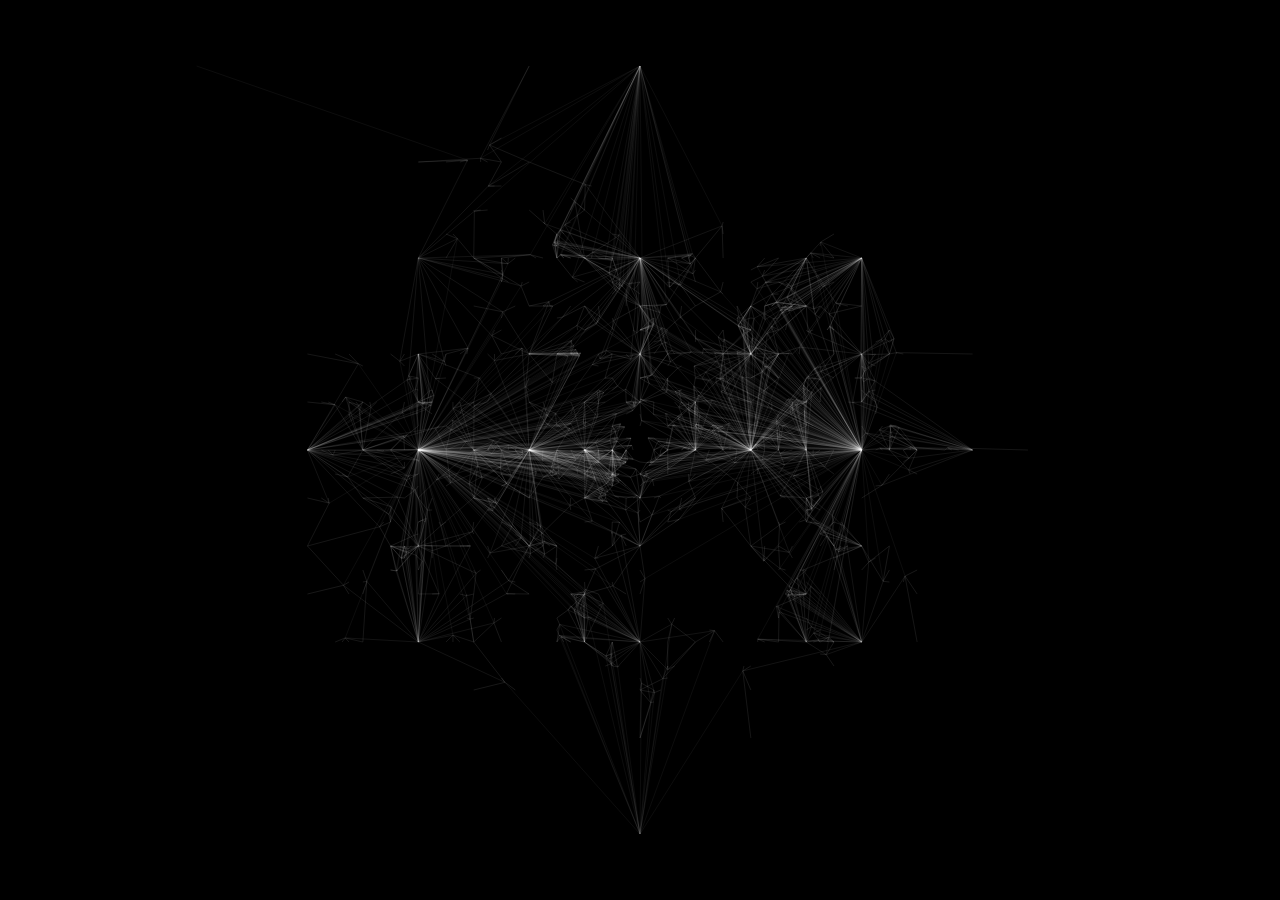
<file: canvas/index.html>
<!DOCTYPE html>
<html >
<head>
  <meta charset="UTF-8">
  <title>canvas 粒子光线特效 | jQuery特效|手机微信网站特效| 网页特效库</title>
<meta name="keywords" content="canvas动画, 手机微信网站特效, css3动画, html5特效, 网页特效" />
<meta name="description" content="网页特效库-专注于HTML5、CSS3、js、jQuery、手机移动端等网页特效的手机与分享。特效库始终坚持：无会员、无积分、无限制的“三无原则”，所有的资源都免费提供广大童鞋下载学习和使用。" />
  
  
  
</head>

<body>
  
  
      <script src="js/index.js"></script>

</body>
</html>
</file>
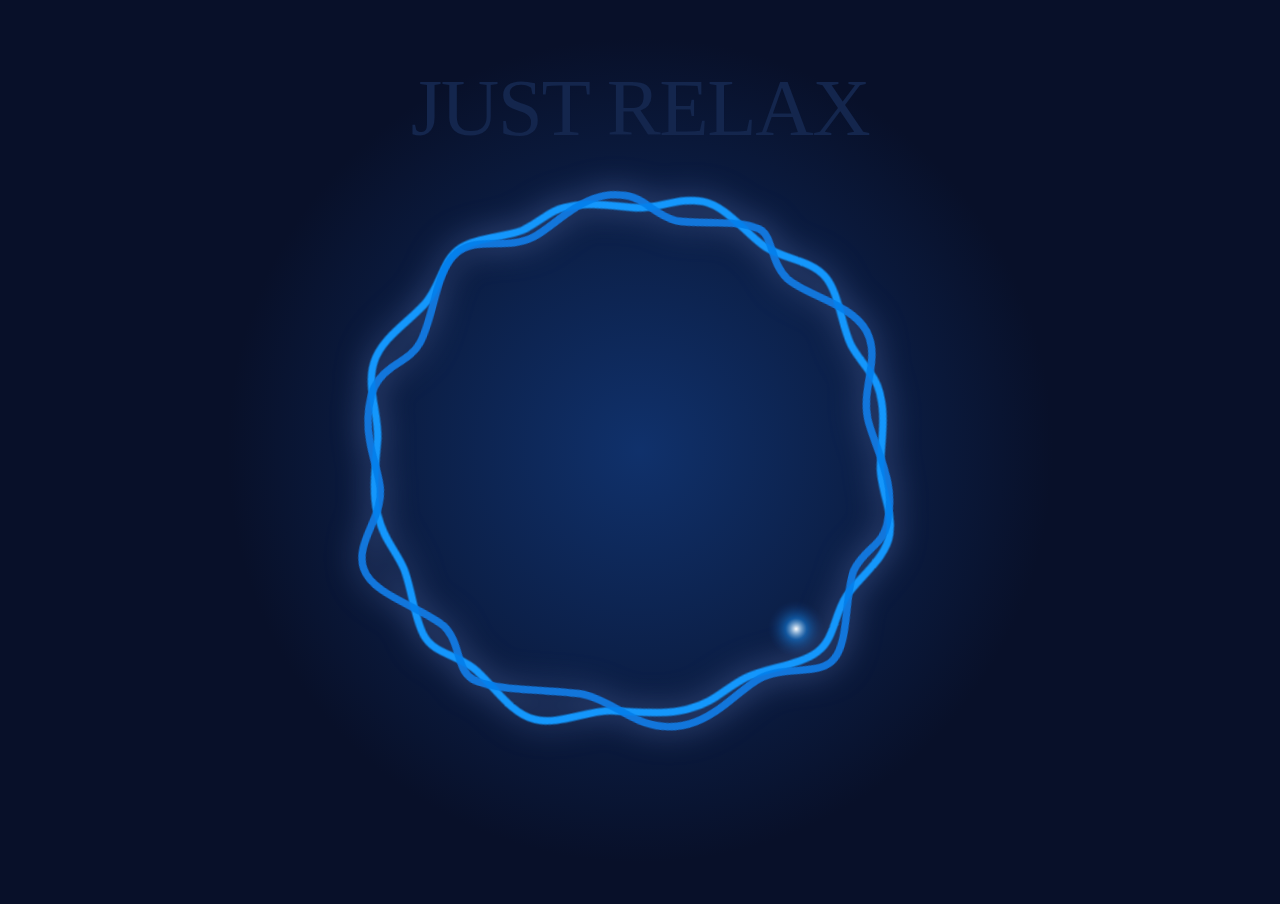
<file: light-circle/index.html>
<!DOCTYPE html>
<html>

	<head>
		<meta charset="UTF-8">
		<title>酷炫的svg与canvas结合动画| jQuery特效|H5网站特效| H5游戏</title>
	<meta name="keywords" content="canvas动画, 手机微信网站特效, css3动画, html5特效, 网页特效" />
	<meta name="description" content="网页特效库-专注于HTML5、CSS3、js、jQuery、手机移动端等网页特效的手机与分享。所有的资源都免费提供广大童鞋下载学习和使用。" />
		<link rel="stylesheet" href="css/style.css">
	</head>
	
	<body>
		<svg class="mainSVG" viewBox="0 0 800 600" xmlns="http://www.w3.org/2000/svg">
			<defs>
				<filter id="goo">
					<feGaussianBlur in="SourceGraphic" stdDeviation="8" result="blur" />
					<feColorMatrix in="blur" mode="matrix" values="1 0 0 0 0  0 1 0 0 0  0 0 1 0 0  0 0 0 21 -9" result="cm" />
					<feBlend/>
				</filter>
				<filter id="glow" x="-100%" y="-100%" width="250%" height="250%" color-interpolation-filters="sRGB">
					<feGaussianBlur stdDeviation="10" result="coloredBlur" />
					<feOffset dx="0" dy="0" result="offsetblur"></feOffset>
					<feFlood id="glowAlpha" flood-color="#43598F" flood-opacity="1"></feFlood>
					<feComposite in2="offsetblur" operator="in"></feComposite>
					<feMerge>
						<feMergeNode/>
						<feMergeNode in="SourceGraphic"></feMergeNode>
					</feMerge>
				</filter>
				<filter id="blur" x="-100%" y="-100%" width="250%" height="250%" color-interpolation-filters="sRGB">
					<feGaussianBlur stdDeviation="3" />
					<feMerge>
						<feMergeNode/>
						<feMergeNode in="SourceGraphic"></feMergeNode>
					</feMerge>
				</filter>
				<radialGradient id="bgGrad" cx="400" cy="300" r="320" gradientUnits="userSpaceOnUse">
					<stop offset="0" style="stop-color:#10316B" />
					<stop offset="0.86" style="stop-color:#081029" />
				</radialGradient>
				<circle id="particle" cx="0" cy="0" r="1" fill="#FFF" />
			</defs>

			<rect fill="url(#bgGrad)" width="800" height="600" />

			<radialGradient id="dotGrad" cx="0" cy="0" r="24" gradientUnits="userSpaceOnUse">
				<stop offset="0" style="stop-color:#FFFFFF;stop-opacity:1" />
				<stop offset="0.3" style="stop-color:#0867C7;stop-opacity:0.6" />
				<stop offset="0.8" style="stop-color:#081029;stop-opacity:0" />
			</radialGradient>

			<!-- </g> -->
			<g id="shapeGroup" filter="url(#glow)">
				<path id="startShape" class="shape" fill="none" stroke="#1276DB" stroke-width="5" stroke-miterlimit="10" d="M570.1,305
	c2,17-10.8,21.3-14.1,38c-1.9,17.1,7.8,45.5,1.6,59.4c-5.9,14.6-29.8,11.8-45.5,25.3c-7,6-14.6,19-23.8,28.6
	c-9.1,9.9-19.9,16.3-31.8,17.7c-21.1,3.2-33.6-8.1-55.8-8.4c-21.9,1.8-53.9,11.2-70.2,8.5c-17.2-1.2-15.5-21.3-31.4-30.7
	c-16.1-8.4-51.4-8.8-60.8-24.5c-9.7-15.1,3.9-35-1.6-53.6c-2.4-8.1-10.1-19.3-14.5-29.9c-4.8-10.7-6.4-20.9-6.3-30.1
	c0.3-8.6,3-14.5,8.3-20.5c5-6,12.7-12.1,14.9-20.9c5.2-18.1-1.3-49.5,9.4-63.8c10.4-14.6,32.6-10,47.3-22.6c6.7-5.6,14.5-17.6,23-26
	c8.5-8.8,17.9-13.9,27.1-15.1c16.1-3,23.2,7.5,40.1,8c16.5-1.7,41.3-10.6,53-8c12.4,0.6,12.8,18.9,27.9,27.9
	c14.9,7.9,45.8,6.3,59.5,21.4c13.8,14.9,5.5,37.5,14.7,56.6c4,8.5,13.7,20.3,19.6,31.6C567.3,284.9,569.8,295.7,570.1,305z" />
				<path id="orbit" fill="none" stroke="none" stroke-width="4" stroke-miterlimit="10" d="M561.3,302.1c0.6,10-2.4,23.7-4.8,34.9
	c-2.3,11.5-1.5,21.5-7.3,33.3c-5.8,12.1-21,23.2-32,33.5c-11,10.4-16.6,22.9-29.5,33.1c-12.7,10-33.1,15.2-49.4,21.8
	c-15.7,6.8-28.2,14.7-45.2,15.6c-16.9,1.5-37.1-1-53.9-2.6c-17.2-1.7-33.1,0.7-48.4-5c-15.6-5.8-25.8-23-34.4-34.3
	c-8.8-11.3-18.2-16.4-22.5-29.1c-4.1-12.5-3.3-32.5-4.9-48.6c-1.7-15.6-4.6-27.5-4.2-46.9c-0.2-19.3,5.3-44.9,12.1-65.7
	c6.5-21.4,10.5-41.9,23.2-57.9c13.1-16.3,33-23.7,45.4-30.4c12.6-6.9,19.2-13.5,28.3-15.4c8.9-1.9,21.3-0.3,31.3-0.7
	c9.6-0.4,15.5-2.4,27.9-1.5c12.5,0.5,30.9,6.7,45.8,13.5c15.3,6.6,30,10.8,44,22.6c14.3,12,24,30.7,33,43.2
	c9.2,12.7,19.7,20.1,26,29.8c6.1,9.6,7.4,22.1,10.8,31.7C556.2,286.3,561.2,292.1,561.3,302.1z" />
				<path id="endShape" class="shape" fill="none" stroke="#1497FC" stroke-width="5" stroke-miterlimit="10" d="M565.2,305.1
	c0.2,14.1-7.5,31.8-11.4,46.5c-3.3,15.3,1.5,30-4.3,44c-5.6,14.5-25.8,22.8-37.4,32.9c-11.5,10.5-14.5,26.1-27.8,31.9
	c-13,5.9-34.7,2.5-50.4,5.5c-15.3,3.5-25.3,11.3-40.8,11.1c-15.7,1.4-36.2-6.5-52.8-11.1c-17.2-3.9-34.7,1.6-49.8-6.1
	c-15.4-7.8-22.2-30.4-31.5-42.6c-9.8-12.3-23.3-16.1-27-28.7c-3.9-12.2-0.7-32.1-2.6-46.6c-2.4-14-8.4-22.2-8.4-37
	c-1.6-15.1,6.5-35.7,11.9-51.9c4.7-16.8,0.6-34.6,9.4-49.6c8.9-15.4,31.2-21.7,43.8-31.2c12.6-10,17.7-25.1,29.9-29.4
	c11.9-4.5,30.3,0,43.6-1.9c13-2.5,20.7-9,33.6-7.9c13.1-0.4,30.6,7.2,44.7,11.6c14.7,3.8,29.2-0.5,43,6.2
	c14.3,6.5,22.5,26.9,32.9,38.8c10.8,11.8,27.5,15.7,34.3,28.8c6.8,12.9,2.9,33.6,6.1,48.4C557.9,281.3,566.5,291.1,565.2,305.1z" />
			</g>

			<circle id="dot" fill="url(#dotGrad)" cx="0" cy="0" r="24" />
			<g id="pContainer" />
			<text x="50%" y="15%" fill="#14264D" style="text-anchor:middle;">JUST RELAX</text>
		</svg>
		<script src='js/TweenMax.min.js'></script>
		<script src='js/MorphSVGPlugin.min.js'></script>
		<script src='js/Physics2DPlugin.min.js'></script>

		<script src="js/index.js"></script>

	</body>

</html>
</file>
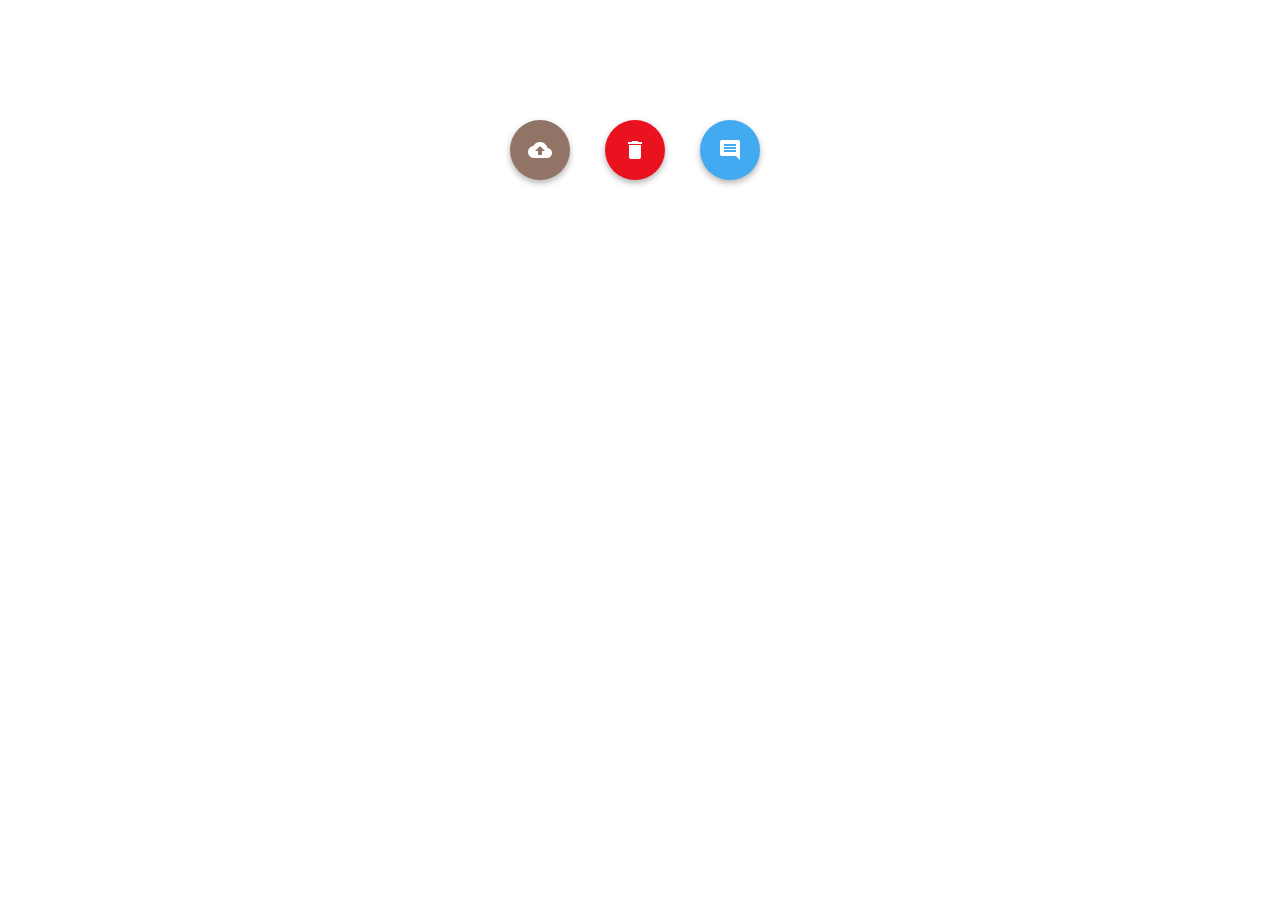
<file: md-button/index.html>
<!DOCTYPE html>
<html lang="en">
<head>
	<meta charset="UTF-8">
	<link rel="stylesheet" href="css/main.css">
	<link rel="stylesheet" href="css/Quttons.css">
     
</head>
<body>
	
	
	<div class="buttonCollection">
		<!-- Upload Qutton -->
		<div class="qutton" id = "qutton_upload">
			<div class = "qutton_dialog"  id="uploadDialog">
				<h2>Upload a new file</h2>
				<div class="urlField">
					<input type="text" id = "fileUrl" placeholder = "Enter URL">
				</div>
				<center><div id="button_basic_upload"> Choose a file to upload
				</div></center>
			</div>
		</div>
		<!-- End Upload Qutton -->

		<!-- Delete Qutton -->
 		<div class="qutton" id = "qutton_delete">
			<div class = "qutton_dialog" id="deleteDialog">
				<h2>Sure?</h2>
				<div id="button_basic_confirm_delete">Yes, delete this file</div>
			</div>
		</div>
	<!-- End Delete Qutton -->

		<!-- Comment Qutton -->
 		<div class="qutton" id = "qutton_comment">
			<div class = "qutton_dialog" id="commentDialog">
				<textarea name="comment" id="commentInput" placeholder = "Your thoughts..."></textarea>
				<div id="button_basic_submit_comment">Post Comment</div>
			</div>
		</div>
		<!-- End Comment Qutton -->
		
	</div>
	<script type = "text/javascript" src = "js/lib/jquery-1.11.2.min.js"></script>
	<script src="js/lib/velocity.js"></script>
	<script src = "js/lib/velocity.ui.js" type = "text/javascript"></script>
	<script src="js/lib/Quttons.js" type = "text/javascript"></script>
	<script type = "text/javascript" src = "js/main.js"></script>
</body>
</html>
</file>
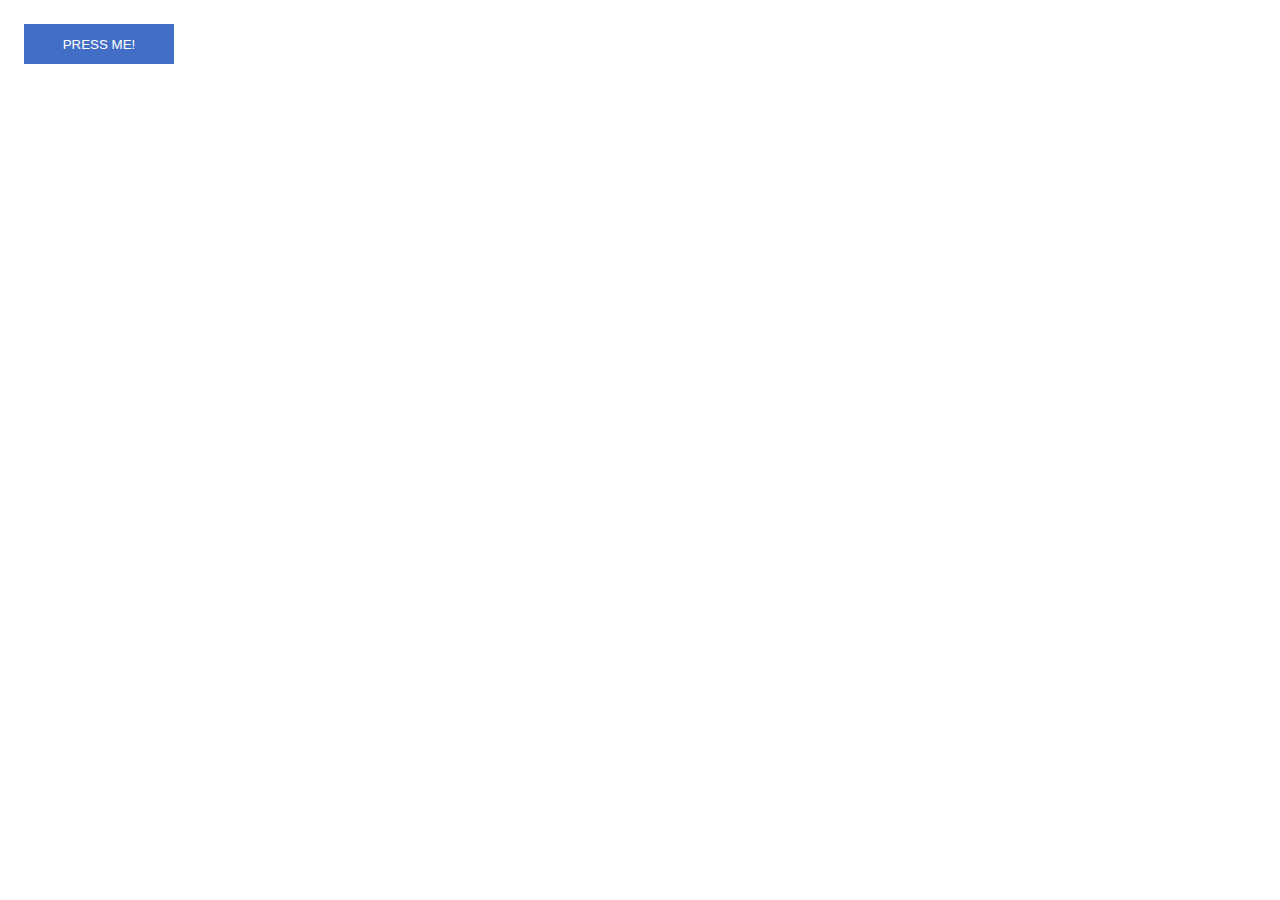
<file: shuibo/index.html>
<!DOCTYPE html>
<html>

<head>

  <meta charset="UTF-8">
    <style>
.btn {
  border: none;
  color: white;
  overflow: hidden;
  margin: 1rem;
  padding: 0;
  text-transform: uppercase;
  width: 150px;
  height: 40px;
  background-color: #426fc5;
}
.btn-border.color-1 {
  background-color: transparent;
  border: 2px solid #426fc5;
  color: #426fc5;
}
.material-design {
  position: relative;
}
.material-design canvas {
  opacity: 0.25;
  position: absolute;
  top: 0;
  left: 0;
}
</style>
</head>
<body>
  <button class="btn color-1 material-design" data-color="#2f5398">Press me!</button>
  <script src="js/index.js"></script>
</body>
</html>
</file>
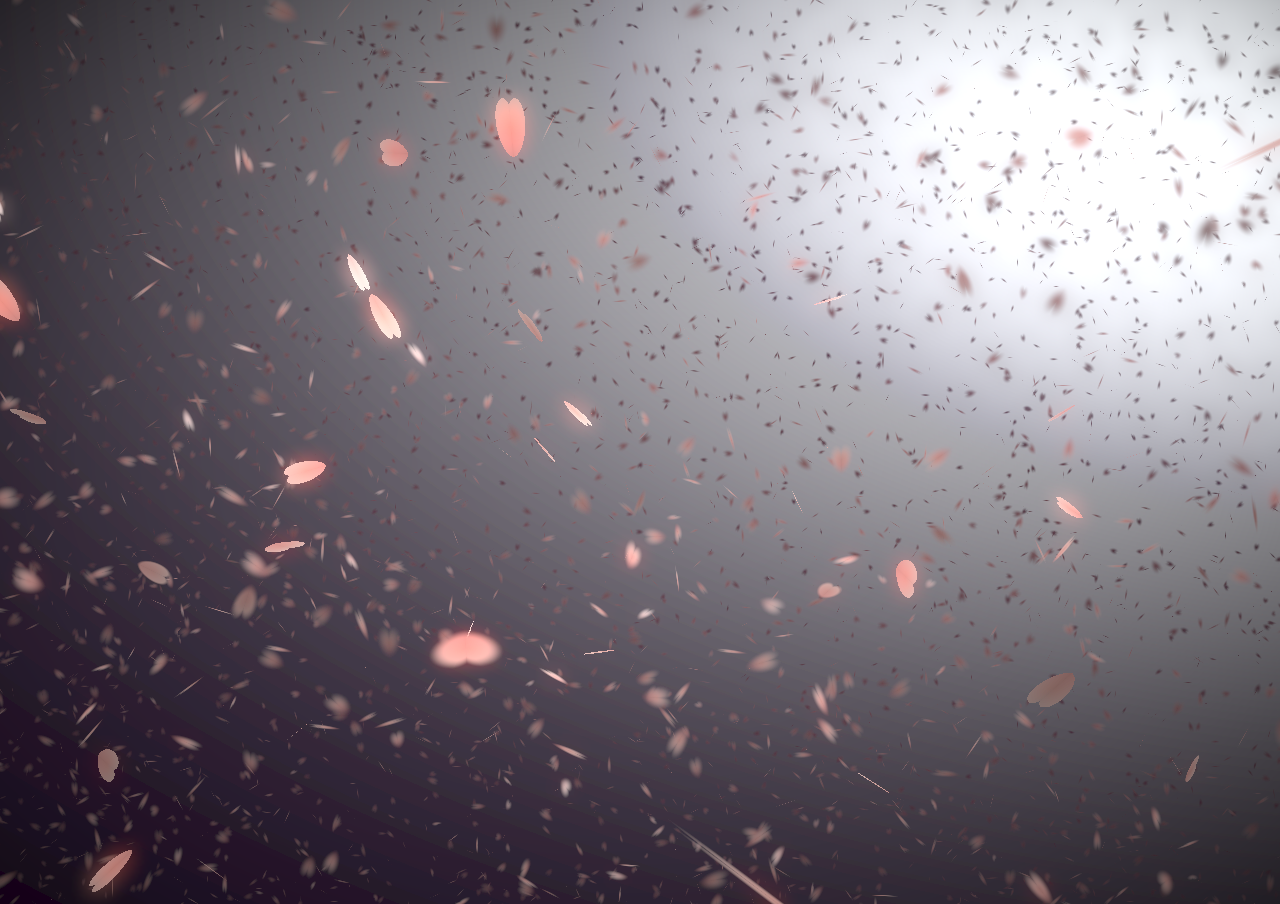
<file: 3dflower.html>
<!doctype html>
<html>
<head>
<meta charset="utf-8">
<title>无标题文档</title>
</head>
<style>
body {
    padding:0;
    margin:0;
    overflow:hidden;
	height: 600px;
}
canvas {
    padding:0;
    margin:0;
}
div.btnbg {
    position:fixed;
    left:0;
    top:0;
}
</style>
<body>
<canvas id="sakura"></canvas>
<div class="btnbg">
</div>

<!-- sakura shader -->
<script id="sakura_point_vsh" type="x-shader/x_vertex">
uniform mat4 uProjection;
uniform mat4 uModelview;
uniform vec3 uResolution;
uniform vec3 uOffset;
uniform vec3 uDOF;  //x:focus distance, y:focus radius, z:max radius
uniform vec3 uFade; //x:start distance, y:half distance, z:near fade start

attribute vec3 aPosition;
attribute vec3 aEuler;
attribute vec2 aMisc; //x:size, y:fade

varying vec3 pposition;
varying float psize;
varying float palpha;
varying float pdist;

//varying mat3 rotMat;
varying vec3 normX;
varying vec3 normY;
varying vec3 normZ;
varying vec3 normal;

varying float diffuse;
varying float specular;
varying float rstop;
varying float distancefade;

void main(void) {
    // Projection is based on vertical angle
    vec4 pos = uModelview * vec4(aPosition + uOffset, 1.0);
    gl_Position = uProjection * pos;
    gl_PointSize = aMisc.x * uProjection[1][1] / -pos.z * uResolution.y * 0.5;
    
    pposition = pos.xyz;
    psize = aMisc.x;
    pdist = length(pos.xyz);
    palpha = smoothstep(0.0, 1.0, (pdist - 0.1) / uFade.z);
    
    vec3 elrsn = sin(aEuler);
    vec3 elrcs = cos(aEuler);
    mat3 rotx = mat3(
        1.0, 0.0, 0.0,
        0.0, elrcs.x, elrsn.x,
        0.0, -elrsn.x, elrcs.x
    );
    mat3 roty = mat3(
        elrcs.y, 0.0, -elrsn.y,
        0.0, 1.0, 0.0,
        elrsn.y, 0.0, elrcs.y
    );
    mat3 rotz = mat3(
        elrcs.z, elrsn.z, 0.0, 
        -elrsn.z, elrcs.z, 0.0,
        0.0, 0.0, 1.0
    );
    mat3 rotmat = rotx * roty * rotz;
    normal = rotmat[2];
    
    mat3 trrotm = mat3(
        rotmat[0][0], rotmat[1][0], rotmat[2][0],
        rotmat[0][1], rotmat[1][1], rotmat[2][1],
        rotmat[0][2], rotmat[1][2], rotmat[2][2]
    );
    normX = trrotm[0];
    normY = trrotm[1];
    normZ = trrotm[2];
    
    const vec3 lit = vec3(0.6917144638660746, 0.6917144638660746, -0.20751433915982237);
    
    float tmpdfs = dot(lit, normal);
    if(tmpdfs < 0.0) {
        normal = -normal;
        tmpdfs = dot(lit, normal);
    }
    diffuse = 0.4 + tmpdfs;
    
    vec3 eyev = normalize(-pos.xyz);
    if(dot(eyev, normal) > 0.0) {
        vec3 hv = normalize(eyev + lit);
        specular = pow(max(dot(hv, normal), 0.0), 20.0);
    }
    else {
        specular = 0.0;
    }
    
    rstop = clamp((abs(pdist - uDOF.x) - uDOF.y) / uDOF.z, 0.0, 1.0);
    rstop = pow(rstop, 0.5);
    //-0.69315 = ln(0.5)
    distancefade = min(1.0, exp((uFade.x - pdist) * 0.69315 / uFade.y));
}
</script>
<script id="sakura_point_fsh" type="x-shader/x_fragment">
#ifdef GL_ES
//precision mediump float;
precision highp float;
#endif

uniform vec3 uDOF;  //x:focus distance, y:focus radius, z:max radius
uniform vec3 uFade; //x:start distance, y:half distance, z:near fade start

const vec3 fadeCol = vec3(0.08, 0.03, 0.06);

varying vec3 pposition;
varying float psize;
varying float palpha;
varying float pdist;

//varying mat3 rotMat;
varying vec3 normX;
varying vec3 normY;
varying vec3 normZ;
varying vec3 normal;

varying float diffuse;
varying float specular;
varying float rstop;
varying float distancefade;

float ellipse(vec2 p, vec2 o, vec2 r) {
    vec2 lp = (p - o) / r;
    return length(lp) - 1.0;
}

void main(void) {
    vec3 p = vec3(gl_PointCoord - vec2(0.5, 0.5), 0.0) * 2.0;
    vec3 d = vec3(0.0, 0.0, -1.0);
    float nd = normZ.z; //dot(-normZ, d);
    if(abs(nd) < 0.0001) discard;
    
    float np = dot(normZ, p);
    vec3 tp = p + d * np / nd;
    vec2 coord = vec2(dot(normX, tp), dot(normY, tp));
    
    //angle = 15 degree
    const float flwrsn = 0.258819045102521;
    const float flwrcs = 0.965925826289068;
    mat2 flwrm = mat2(flwrcs, -flwrsn, flwrsn, flwrcs);
    vec2 flwrp = vec2(abs(coord.x), coord.y) * flwrm;
    
    float r;
    if(flwrp.x < 0.0) {
        r = ellipse(flwrp, vec2(0.065, 0.024) * 0.5, vec2(0.36, 0.96) * 0.5);
    }
    else {
        r = ellipse(flwrp, vec2(0.065, 0.024) * 0.5, vec2(0.58, 0.96) * 0.5);
    }
    
    if(r > rstop) discard;
    
    vec3 col = mix(vec3(1.0, 0.8, 0.75), vec3(1.0, 0.9, 0.87), r);
    float grady = mix(0.0, 1.0, pow(coord.y * 0.5 + 0.5, 0.35));
    col *= vec3(1.0, grady, grady);
    col *= mix(0.8, 1.0, pow(abs(coord.x), 0.3));
    col = col * diffuse + specular;
    
    col = mix(fadeCol, col, distancefade);
    
    float alpha = (rstop > 0.001)? (0.5 - r / (rstop * 2.0)) : 1.0;
    alpha = smoothstep(0.0, 1.0, alpha) * palpha;
    
    gl_FragColor = vec4(col * 0.5, alpha);
}
</script>
<!-- effects -->
<script id="fx_common_vsh" type="x-shader/x_vertex">
uniform vec3 uResolution;
attribute vec2 aPosition;

varying vec2 texCoord;
varying vec2 screenCoord;

void main(void) {
    gl_Position = vec4(aPosition, 0.0, 1.0);
    texCoord = aPosition.xy * 0.5 + vec2(0.5, 0.5);
    screenCoord = aPosition.xy * vec2(uResolution.z, 1.0);
}
</script>
<script id="bg_fsh" type="x-shader/x_fragment">
#ifdef GL_ES
//precision mediump float;
precision highp float;
#endif

uniform vec2 uTimes;

varying vec2 texCoord;
varying vec2 screenCoord;

void main(void) {
    vec3 col;
    float c;
    vec2 tmpv = texCoord * vec2(0.8, 1.0) - vec2(0.95, 1.0);
    c = exp(-pow(length(tmpv) * 1.8, 2.0));
    col = mix(vec3(0.02, 0.0, 0.03), vec3(0.96, 0.98, 1.0) * 1.5, c);
    gl_FragColor = vec4(col * 0.5, 1.0);
}
</script>
<script id="fx_brightbuf_fsh" type="x-shader/x_fragment">
#ifdef GL_ES
//precision mediump float;
precision highp float;
#endif
uniform sampler2D uSrc;
uniform vec2 uDelta;

varying vec2 texCoord;
varying vec2 screenCoord;

void main(void) {
    vec4 col = texture2D(uSrc, texCoord);
    gl_FragColor = vec4(col.rgb * 2.0 - vec3(0.5), 1.0);
}
</script>
<script id="fx_dirblur_r4_fsh" type="x-shader/x_fragment">
#ifdef GL_ES
//precision mediump float;
precision highp float;
#endif
uniform sampler2D uSrc;
uniform vec2 uDelta;
uniform vec4 uBlurDir; //dir(x, y), stride(z, w)

varying vec2 texCoord;
varying vec2 screenCoord;

void main(void) {
    vec4 col = texture2D(uSrc, texCoord);
    col = col + texture2D(uSrc, texCoord + uBlurDir.xy * uDelta);
    col = col + texture2D(uSrc, texCoord - uBlurDir.xy * uDelta);
    col = col + texture2D(uSrc, texCoord + (uBlurDir.xy + uBlurDir.zw) * uDelta);
    col = col + texture2D(uSrc, texCoord - (uBlurDir.xy + uBlurDir.zw) * uDelta);
    gl_FragColor = col / 5.0;
}
</script>
<!-- effect fragment shader template -->
<script id="fx_common_fsh" type="x-shader/x_fragment">
#ifdef GL_ES
//precision mediump float;
precision highp float;
#endif
uniform sampler2D uSrc;
uniform vec2 uDelta;

varying vec2 texCoord;
varying vec2 screenCoord;

void main(void) {
    gl_FragColor = texture2D(uSrc, texCoord);
}
</script>
<!-- post processing -->
<script id="pp_final_vsh" type="x-shader/x_vertex">
uniform vec3 uResolution;
attribute vec2 aPosition;
varying vec2 texCoord;
varying vec2 screenCoord;
void main(void) {
    gl_Position = vec4(aPosition, 0.0, 1.0);
    texCoord = aPosition.xy * 0.5 + vec2(0.5, 0.5);
    screenCoord = aPosition.xy * vec2(uResolution.z, 1.0);
}
</script>
<script id="pp_final_fsh" type="x-shader/x_fragment">
#ifdef GL_ES
//precision mediump float;
precision highp float;
#endif
uniform sampler2D uSrc;
uniform sampler2D uBloom;
uniform vec2 uDelta;
varying vec2 texCoord;
varying vec2 screenCoord;
void main(void) {
    vec4 srccol = texture2D(uSrc, texCoord) * 2.0;
    vec4 bloomcol = texture2D(uBloom, texCoord);
    vec4 col;
    col = srccol + bloomcol * (vec4(1.0) + srccol);
    col *= smoothstep(1.0, 0.0, pow(length((texCoord - vec2(0.5)) * 2.0), 1.2) * 0.5);
    col = pow(col, vec4(0.45454545454545)); //(1.0 / 2.2)
    
    gl_FragColor = vec4(col.rgb, 1.0);
    gl_FragColor.a = 1.0;
}
</script>
</body>
<script>
// Utilities
var Vector3 = {};
var Matrix44 = {};
Vector3.create = function(x, y, z) {
    return {'x':x, 'y':y, 'z':z};
};
Vector3.dot = function (v0, v1) {
    return v0.x * v1.x + v0.y * v1.y + v0.z * v1.z;
};
Vector3.cross = function (v, v0, v1) {
    v.x = v0.y * v1.z - v0.z * v1.y;
    v.y = v0.z * v1.x - v0.x * v1.z;
    v.z = v0.x * v1.y - v0.y * v1.x;
};
Vector3.normalize = function (v) {
    var l = v.x * v.x + v.y * v.y + v.z * v.z;
    if(l > 0.00001) {
        l = 1.0 / Math.sqrt(l);
        v.x *= l;
        v.y *= l;
        v.z *= l;
    }
};
Vector3.arrayForm = function(v) {
    if(v.array) {
        v.array[0] = v.x;
        v.array[1] = v.y;
        v.array[2] = v.z;
    }
    else {
        v.array = new Float32Array([v.x, v.y, v.z]);
    }
    return v.array;
};
Matrix44.createIdentity = function () {
    return new Float32Array([1.0, 0.0, 0.0, 0.0, 0.0, 1.0, 0.0, 0.0, 0.0, 0.0, 1.0, 0.0, 0.0, 0.0, 0.0, 1.0]);
};
Matrix44.loadProjection = function (m, aspect, vdeg, near, far) {
    var h = near * Math.tan(vdeg * Math.PI / 180.0 * 0.5) * 2.0;
    var w = h * aspect;
    
    m[0] = 2.0 * near / w;
    m[1] = 0.0;
    m[2] = 0.0;
    m[3] = 0.0;
    
    m[4] = 0.0;
    m[5] = 2.0 * near / h;
    m[6] = 0.0;
    m[7] = 0.0;
    
    m[8] = 0.0;
    m[9] = 0.0;
    m[10] = -(far + near) / (far - near);
    m[11] = -1.0;
    
    m[12] = 0.0;
    m[13] = 0.0;
    m[14] = -2.0 * far * near / (far - near);
    m[15] = 0.0;
};
Matrix44.loadLookAt = function (m, vpos, vlook, vup) {
    var frontv = Vector3.create(vpos.x - vlook.x, vpos.y - vlook.y, vpos.z - vlook.z);
    Vector3.normalize(frontv);
    var sidev = Vector3.create(1.0, 0.0, 0.0);
    Vector3.cross(sidev, vup, frontv);
    Vector3.normalize(sidev);
    var topv = Vector3.create(1.0, 0.0, 0.0);
    Vector3.cross(topv, frontv, sidev);
    Vector3.normalize(topv);
    
    m[0] = sidev.x;
    m[1] = topv.x;
    m[2] = frontv.x;
    m[3] = 0.0;
    
    m[4] = sidev.y;
    m[5] = topv.y;
    m[6] = frontv.y;
    m[7] = 0.0;
    
    m[8] = sidev.z;
    m[9] = topv.z;
    m[10] = frontv.z;
    m[11] = 0.0;
    
    m[12] = -(vpos.x * m[0] + vpos.y * m[4] + vpos.z * m[8]);
    m[13] = -(vpos.x * m[1] + vpos.y * m[5] + vpos.z * m[9]);
    m[14] = -(vpos.x * m[2] + vpos.y * m[6] + vpos.z * m[10]);
    m[15] = 1.0;
};

//
var timeInfo = {
    'start':0, 'prev':0, // Date
    'delta':0, 'elapsed':0 // Number(sec)
};

//
var gl;
var renderSpec = {
    'width':0,
    'height':0,
    'aspect':1,
    'array':new Float32Array(3),
    'halfWidth':0,
    'halfHeight':0,
    'halfArray':new Float32Array(3)
    // and some render targets. see setViewport()
};
renderSpec.setSize = function(w, h) {
    renderSpec.width = w;
    renderSpec.height = h;
    renderSpec.aspect = renderSpec.width / renderSpec.height;
    renderSpec.array[0] = renderSpec.width;
    renderSpec.array[1] = renderSpec.height;
    renderSpec.array[2] = renderSpec.aspect;
    
    renderSpec.halfWidth = Math.floor(w / 2);
    renderSpec.halfHeight = Math.floor(h / 2);
    renderSpec.halfArray[0] = renderSpec.halfWidth;
    renderSpec.halfArray[1] = renderSpec.halfHeight;
    renderSpec.halfArray[2] = renderSpec.halfWidth / renderSpec.halfHeight;
};

function deleteRenderTarget(rt) {
    gl.deleteFramebuffer(rt.frameBuffer);
    gl.deleteRenderbuffer(rt.renderBuffer);
    gl.deleteTexture(rt.texture);
}

function createRenderTarget(w, h) {
    var ret = {
        'width':w,
        'height':h,
        'sizeArray':new Float32Array([w, h, w / h]),
        'dtxArray':new Float32Array([1.0 / w, 1.0 / h])
    };
    ret.frameBuffer = gl.createFramebuffer();
    ret.renderBuffer = gl.createRenderbuffer();
    ret.texture = gl.createTexture();
    
    gl.bindTexture(gl.TEXTURE_2D, ret.texture);
    gl.texImage2D(gl.TEXTURE_2D, 0, gl.RGBA, w, h, 0, gl.RGBA, gl.UNSIGNED_BYTE, null);
    gl.texParameteri(gl.TEXTURE_2D, gl.TEXTURE_WRAP_S, gl.CLAMP_TO_EDGE);
    gl.texParameteri(gl.TEXTURE_2D, gl.TEXTURE_WRAP_T, gl.CLAMP_TO_EDGE);
    gl.texParameteri(gl.TEXTURE_2D, gl.TEXTURE_MAG_FILTER, gl.LINEAR);
    gl.texParameteri(gl.TEXTURE_2D, gl.TEXTURE_MIN_FILTER, gl.LINEAR);
    
    gl.bindFramebuffer(gl.FRAMEBUFFER, ret.frameBuffer);
    gl.framebufferTexture2D(gl.FRAMEBUFFER, gl.COLOR_ATTACHMENT0, gl.TEXTURE_2D, ret.texture, 0);
    
    gl.bindRenderbuffer(gl.RENDERBUFFER, ret.renderBuffer);
    gl.renderbufferStorage(gl.RENDERBUFFER, gl.DEPTH_COMPONENT16, w, h);
    gl.framebufferRenderbuffer(gl.FRAMEBUFFER, gl.DEPTH_ATTACHMENT, gl.RENDERBUFFER, ret.renderBuffer);
    
    gl.bindTexture(gl.TEXTURE_2D, null);
    gl.bindRenderbuffer(gl.RENDERBUFFER, null);
    gl.bindFramebuffer(gl.FRAMEBUFFER, null);
    
    return ret;
}

function compileShader(shtype, shsrc) {
	var retsh = gl.createShader(shtype);
	
	gl.shaderSource(retsh, shsrc);
	gl.compileShader(retsh);
	
	if(!gl.getShaderParameter(retsh, gl.COMPILE_STATUS)) {
		var errlog = gl.getShaderInfoLog(retsh);
		gl.deleteShader(retsh);
		console.error(errlog);
		return null;
	}
	return retsh;
}

function createShader(vtxsrc, frgsrc, uniformlist, attrlist) {
    var vsh = compileShader(gl.VERTEX_SHADER, vtxsrc);
    var fsh = compileShader(gl.FRAGMENT_SHADER, frgsrc);
    
    if(vsh == null || fsh == null) {
        return null;
    }
    
    var prog = gl.createProgram();
    gl.attachShader(prog, vsh);
    gl.attachShader(prog, fsh);
    
    gl.deleteShader(vsh);
    gl.deleteShader(fsh);
    
    gl.linkProgram(prog);
    if (!gl.getProgramParameter(prog, gl.LINK_STATUS)) {
        var errlog = gl.getProgramInfoLog(prog);
        console.error(errlog);
        return null;
    }
    
    if(uniformlist) {
        prog.uniforms = {};
        for(var i = 0; i < uniformlist.length; i++) {
            prog.uniforms[uniformlist[i]] = gl.getUniformLocation(prog, uniformlist[i]);
        }
    }
    
    if(attrlist) {
        prog.attributes = {};
        for(var i = 0; i < attrlist.length; i++) {
            var attr = attrlist[i];
            prog.attributes[attr] = gl.getAttribLocation(prog, attr);
        }
    }
    
    return prog;
}

function useShader(prog) {
    gl.useProgram(prog);
    for(var attr in prog.attributes) {
        gl.enableVertexAttribArray(prog.attributes[attr]);;
    }
}

function unuseShader(prog) {
    for(var attr in prog.attributes) {
        gl.disableVertexAttribArray(prog.attributes[attr]);;
    }
    gl.useProgram(null);
}

/////
var projection = {
    'angle':60,
    'nearfar':new Float32Array([0.1, 100.0]),
    'matrix':Matrix44.createIdentity()
};
var camera = {
    'position':Vector3.create(0, 0, 100),
    'lookat':Vector3.create(0, 0, 0),
    'up':Vector3.create(0, 1, 0),
    'dof':Vector3.create(10.0, 4.0, 8.0),
    'matrix':Matrix44.createIdentity()
};

var pointFlower = {};
var meshFlower = {};
var sceneStandBy = false;

var BlossomParticle = function () {
    this.velocity = new Array(3);
    this.rotation = new Array(3);
    this.position = new Array(3);
    this.euler = new Array(3);
    this.size = 1.0;
    this.alpha = 1.0;
    this.zkey = 0.0;
};

BlossomParticle.prototype.setVelocity = function (vx, vy, vz) {
    this.velocity[0] = vx;
    this.velocity[1] = vy;
    this.velocity[2] = vz;
};

BlossomParticle.prototype.setRotation = function (rx, ry, rz) {
    this.rotation[0] = rx;
    this.rotation[1] = ry;
    this.rotation[2] = rz;
};

BlossomParticle.prototype.setPosition = function (nx, ny, nz) {
    this.position[0] = nx;
    this.position[1] = ny;
    this.position[2] = nz;
};

BlossomParticle.prototype.setEulerAngles = function (rx, ry, rz) {
    this.euler[0] = rx;
    this.euler[1] = ry;
    this.euler[2] = rz;
};

BlossomParticle.prototype.setSize = function (s) {
    this.size = s;
};

BlossomParticle.prototype.update = function (dt, et) {
    this.position[0] += this.velocity[0] * dt;
    this.position[1] += this.velocity[1] * dt;
    this.position[2] += this.velocity[2] * dt;
    
    this.euler[0] += this.rotation[0] * dt;
    this.euler[1] += this.rotation[1] * dt;
    this.euler[2] += this.rotation[2] * dt;
};

function createPointFlowers() {
    // get point sizes
    var prm = gl.getParameter(gl.ALIASED_POINT_SIZE_RANGE);
    renderSpec.pointSize = {'min':prm[0], 'max':prm[1]};
    
    var vtxsrc = document.getElementById("sakura_point_vsh").textContent;
    var frgsrc = document.getElementById("sakura_point_fsh").textContent;
    
    pointFlower.program = createShader(
        vtxsrc, frgsrc,
        ['uProjection', 'uModelview', 'uResolution', 'uOffset', 'uDOF', 'uFade'],
        ['aPosition', 'aEuler', 'aMisc']
    );
    
    useShader(pointFlower.program);
    pointFlower.offset = new Float32Array([0.0, 0.0, 0.0]);
    pointFlower.fader = Vector3.create(0.0, 10.0, 0.0);
    
    // paramerters: velocity[3], rotate[3]
    pointFlower.numFlowers = 1600;
    pointFlower.particles = new Array(pointFlower.numFlowers);
    // vertex attributes {position[3], euler_xyz[3], size[1]}
    pointFlower.dataArray = new Float32Array(pointFlower.numFlowers * (3 + 3 + 2));
    pointFlower.positionArrayOffset = 0;
    pointFlower.eulerArrayOffset = pointFlower.numFlowers * 3;
    pointFlower.miscArrayOffset = pointFlower.numFlowers * 6;
    
    pointFlower.buffer = gl.createBuffer();
    gl.bindBuffer(gl.ARRAY_BUFFER, pointFlower.buffer);
    gl.bufferData(gl.ARRAY_BUFFER, pointFlower.dataArray, gl.DYNAMIC_DRAW);
    gl.bindBuffer(gl.ARRAY_BUFFER, null);
    
    unuseShader(pointFlower.program);
    
    for(var i = 0; i < pointFlower.numFlowers; i++) {
        pointFlower.particles[i] = new BlossomParticle();
    }
}

function initPointFlowers() {
    //area
    pointFlower.area = Vector3.create(20.0, 20.0, 20.0);
    pointFlower.area.x = pointFlower.area.y * renderSpec.aspect;
    
    pointFlower.fader.x = 10.0; //env fade start
    pointFlower.fader.y = pointFlower.area.z; //env fade half
    pointFlower.fader.z = 0.1;  //near fade start
    
    //particles
    var PI2 = Math.PI * 2.0;
    var tmpv3 = Vector3.create(0, 0, 0);
    var tmpv = 0;
    var symmetryrand = function() {return (Math.random() * 2.0 - 1.0);};
    for(var i = 0; i < pointFlower.numFlowers; i++) {
        var tmpprtcl = pointFlower.particles[i];
        
        //velocity
        tmpv3.x = symmetryrand() * 0.3 + 0.8;
        tmpv3.y = symmetryrand() * 0.2 - 1.0;
        tmpv3.z = symmetryrand() * 0.3 + 0.5;
        Vector3.normalize(tmpv3);
        tmpv = 2.0 + Math.random() * 1.0;
        tmpprtcl.setVelocity(tmpv3.x * tmpv, tmpv3.y * tmpv, tmpv3.z * tmpv);
        
        //rotation
        tmpprtcl.setRotation(
            symmetryrand() * PI2 * 0.5,
            symmetryrand() * PI2 * 0.5,
            symmetryrand() * PI2 * 0.5
        );
        
        //position
        tmpprtcl.setPosition(
            symmetryrand() * pointFlower.area.x,
            symmetryrand() * pointFlower.area.y,
            symmetryrand() * pointFlower.area.z
        );
        
        //euler
        tmpprtcl.setEulerAngles(
            Math.random() * Math.PI * 2.0,
            Math.random() * Math.PI * 2.0,
            Math.random() * Math.PI * 2.0
        );
        
        //size
        tmpprtcl.setSize(0.9 + Math.random() * 0.1);
    }
}

function renderPointFlowers() {
    //update
    var PI2 = Math.PI * 2.0;
    var limit = [pointFlower.area.x, pointFlower.area.y, pointFlower.area.z];
    var repeatPos = function (prt, cmp, limit) {
        if(Math.abs(prt.position[cmp]) - prt.size * 0.5 > limit) {
            //out of area
            if(prt.position[cmp] > 0) {
                prt.position[cmp] -= limit * 2.0;
            }
            else {
                prt.position[cmp] += limit * 2.0;
            }
        }
    };
    var repeatEuler = function (prt, cmp) {
        prt.euler[cmp] = prt.euler[cmp] % PI2;
        if(prt.euler[cmp] < 0.0) {
            prt.euler[cmp] += PI2;
        }
    };
    
    for(var i = 0; i < pointFlower.numFlowers; i++) {
        var prtcl = pointFlower.particles[i];
        prtcl.update(timeInfo.delta, timeInfo.elapsed);
        repeatPos(prtcl, 0, pointFlower.area.x);
        repeatPos(prtcl, 1, pointFlower.area.y);
        repeatPos(prtcl, 2, pointFlower.area.z);
        repeatEuler(prtcl, 0);
        repeatEuler(prtcl, 1);
        repeatEuler(prtcl, 2);
        
        prtcl.alpha = 1.0;//(pointFlower.area.z - prtcl.position[2]) * 0.5;
        
        prtcl.zkey = (camera.matrix[2] * prtcl.position[0]
                    + camera.matrix[6] * prtcl.position[1]
                    + camera.matrix[10] * prtcl.position[2]
                    + camera.matrix[14]);
    }
    
    // sort
    pointFlower.particles.sort(function(p0, p1){return p0.zkey - p1.zkey;});
    
    // update data
    var ipos = pointFlower.positionArrayOffset;
    var ieuler = pointFlower.eulerArrayOffset;
    var imisc = pointFlower.miscArrayOffset;
    for(var i = 0; i < pointFlower.numFlowers; i++) {
        var prtcl = pointFlower.particles[i];
        pointFlower.dataArray[ipos] = prtcl.position[0];
        pointFlower.dataArray[ipos + 1] = prtcl.position[1];
        pointFlower.dataArray[ipos + 2] = prtcl.position[2];
        ipos += 3;
        pointFlower.dataArray[ieuler] = prtcl.euler[0];
        pointFlower.dataArray[ieuler + 1] = prtcl.euler[1];
        pointFlower.dataArray[ieuler + 2] = prtcl.euler[2];
        ieuler += 3;
        pointFlower.dataArray[imisc] = prtcl.size;
        pointFlower.dataArray[imisc + 1] = prtcl.alpha;
        imisc += 2;
    }
    
    //draw
    gl.enable(gl.BLEND);
    //gl.disable(gl.DEPTH_TEST);
    gl.blendFunc(gl.SRC_ALPHA, gl.ONE_MINUS_SRC_ALPHA);
    
    var prog = pointFlower.program;
    useShader(prog);
    
    gl.uniformMatrix4fv(prog.uniforms.uProjection, false, projection.matrix);
    gl.uniformMatrix4fv(prog.uniforms.uModelview, false, camera.matrix);
    gl.uniform3fv(prog.uniforms.uResolution, renderSpec.array);
    gl.uniform3fv(prog.uniforms.uDOF, Vector3.arrayForm(camera.dof));
    gl.uniform3fv(prog.uniforms.uFade, Vector3.arrayForm(pointFlower.fader));
    
    gl.bindBuffer(gl.ARRAY_BUFFER, pointFlower.buffer);
    gl.bufferData(gl.ARRAY_BUFFER, pointFlower.dataArray, gl.DYNAMIC_DRAW);
    
    gl.vertexAttribPointer(prog.attributes.aPosition, 3, gl.FLOAT, false, 0, pointFlower.positionArrayOffset * Float32Array.BYTES_PER_ELEMENT);
    gl.vertexAttribPointer(prog.attributes.aEuler, 3, gl.FLOAT, false, 0, pointFlower.eulerArrayOffset * Float32Array.BYTES_PER_ELEMENT);
    gl.vertexAttribPointer(prog.attributes.aMisc, 2, gl.FLOAT, false, 0, pointFlower.miscArrayOffset * Float32Array.BYTES_PER_ELEMENT);
    
    // doubler
    for(var i = 1; i < 2; i++) {
        var zpos = i * -2.0;
        pointFlower.offset[0] = pointFlower.area.x * -1.0;
        pointFlower.offset[1] = pointFlower.area.y * -1.0;
        pointFlower.offset[2] = pointFlower.area.z * zpos;
        gl.uniform3fv(prog.uniforms.uOffset, pointFlower.offset);
        gl.drawArrays(gl.POINT, 0, pointFlower.numFlowers);
        
        pointFlower.offset[0] = pointFlower.area.x * -1.0;
        pointFlower.offset[1] = pointFlower.area.y *  1.0;
        pointFlower.offset[2] = pointFlower.area.z * zpos;
        gl.uniform3fv(prog.uniforms.uOffset, pointFlower.offset);
        gl.drawArrays(gl.POINT, 0, pointFlower.numFlowers);
        
        pointFlower.offset[0] = pointFlower.area.x *  1.0;
        pointFlower.offset[1] = pointFlower.area.y * -1.0;
        pointFlower.offset[2] = pointFlower.area.z * zpos;
        gl.uniform3fv(prog.uniforms.uOffset, pointFlower.offset);
        gl.drawArrays(gl.POINT, 0, pointFlower.numFlowers);
        
        pointFlower.offset[0] = pointFlower.area.x *  1.0;
        pointFlower.offset[1] = pointFlower.area.y *  1.0;
        pointFlower.offset[2] = pointFlower.area.z * zpos;
        gl.uniform3fv(prog.uniforms.uOffset, pointFlower.offset);
        gl.drawArrays(gl.POINT, 0, pointFlower.numFlowers);
    }
    
    //main
    pointFlower.offset[0] = 0.0;
    pointFlower.offset[1] = 0.0;
    pointFlower.offset[2] = 0.0;
    gl.uniform3fv(prog.uniforms.uOffset, pointFlower.offset);
    gl.drawArrays(gl.POINT, 0, pointFlower.numFlowers);
    
    gl.bindBuffer(gl.ARRAY_BUFFER, null);
    unuseShader(prog);
    
    gl.enable(gl.DEPTH_TEST);
    gl.disable(gl.BLEND);
}

// effects
//common util
function createEffectProgram(vtxsrc, frgsrc, exunifs, exattrs) {
    var ret = {};
    var unifs = ['uResolution', 'uSrc', 'uDelta'];
    if(exunifs) {
        unifs = unifs.concat(exunifs);
    }
    var attrs = ['aPosition'];
    if(exattrs) {
        attrs = attrs.concat(exattrs);
    }
    
    ret.program = createShader(vtxsrc, frgsrc, unifs, attrs);
    useShader(ret.program);
    
    ret.dataArray = new Float32Array([
        -1.0, -1.0,
         1.0, -1.0,
        -1.0,  1.0,
         1.0,  1.0
    ]);
    ret.buffer = gl.createBuffer();
    gl.bindBuffer(gl.ARRAY_BUFFER, ret.buffer);
    gl.bufferData(gl.ARRAY_BUFFER, ret.dataArray, gl.STATIC_DRAW);
    
    gl.bindBuffer(gl.ARRAY_BUFFER, null);
    unuseShader(ret.program);
    
    return ret;
}

// basic usage
// useEffect(prog, srctex({'texture':texid, 'dtxArray':(f32)[dtx, dty]})); //basic initialize
// gl.uniform**(...); //additional uniforms
// drawEffect()
// unuseEffect(prog)
// TEXTURE0 makes src
function useEffect(fxobj, srctex) {
    var prog = fxobj.program;
    useShader(prog);
    gl.uniform3fv(prog.uniforms.uResolution, renderSpec.array);
    
    if(srctex != null) {
        gl.uniform2fv(prog.uniforms.uDelta, srctex.dtxArray);
        gl.uniform1i(prog.uniforms.uSrc, 0);
        
        gl.activeTexture(gl.TEXTURE0);
        gl.bindTexture(gl.TEXTURE_2D, srctex.texture);
    }
}
function drawEffect(fxobj) {
    gl.bindBuffer(gl.ARRAY_BUFFER, fxobj.buffer);
    gl.vertexAttribPointer(fxobj.program.attributes.aPosition, 2, gl.FLOAT, false, 0, 0);
    gl.drawArrays(gl.TRIANGLE_STRIP, 0, 4);
}
function unuseEffect(fxobj) {
    unuseShader(fxobj.program);
}

var effectLib = {};
function createEffectLib() {
    
    var vtxsrc, frgsrc;
    //common
    var cmnvtxsrc = document.getElementById("fx_common_vsh").textContent;
    
    //background
    frgsrc = document.getElementById("bg_fsh").textContent;
    effectLib.sceneBg = createEffectProgram(cmnvtxsrc, frgsrc, ['uTimes'], null);
    
    // make brightpixels buffer
    frgsrc = document.getElementById("fx_brightbuf_fsh").textContent;
    effectLib.mkBrightBuf = createEffectProgram(cmnvtxsrc, frgsrc, null, null);
    
    // direction blur
    frgsrc = document.getElementById("fx_dirblur_r4_fsh").textContent;
    effectLib.dirBlur = createEffectProgram(cmnvtxsrc, frgsrc, ['uBlurDir'], null);
    
    //final composite
    vtxsrc = document.getElementById("pp_final_vsh").textContent;
    frgsrc = document.getElementById("pp_final_fsh").textContent;
    effectLib.finalComp = createEffectProgram(vtxsrc, frgsrc, ['uBloom'], null);
}

// background
function createBackground() {
    //console.log("create background");
}
function initBackground() {
    //console.log("init background");
}
function renderBackground() {
    gl.disable(gl.DEPTH_TEST);
    
    useEffect(effectLib.sceneBg, null);
    gl.uniform2f(effectLib.sceneBg.program.uniforms.uTimes, timeInfo.elapsed, timeInfo.delta);
    drawEffect(effectLib.sceneBg);
    unuseEffect(effectLib.sceneBg);
    
    gl.enable(gl.DEPTH_TEST);
}

// post process
var postProcess = {};
function createPostProcess() {
    //console.log("create post process");
}
function initPostProcess() {
    //console.log("init post process");
}

function renderPostProcess() {
    gl.enable(gl.TEXTURE_2D);
    gl.disable(gl.DEPTH_TEST);
    var bindRT = function (rt, isclear) {
        gl.bindFramebuffer(gl.FRAMEBUFFER, rt.frameBuffer);
        gl.viewport(0, 0, rt.width, rt.height);
        if(isclear) {
            gl.clearColor(0, 0, 0, 0);
            gl.clear(gl.COLOR_BUFFER_BIT | gl.DEPTH_BUFFER_BIT);
        }
    };
    
    //make bright buff
    bindRT(renderSpec.wHalfRT0, true);
    useEffect(effectLib.mkBrightBuf, renderSpec.mainRT);
    drawEffect(effectLib.mkBrightBuf);
    unuseEffect(effectLib.mkBrightBuf);
    
    // make bloom
    for(var i = 0; i < 2; i++) {
        var p = 1.5 + 1 * i;
        var s = 2.0 + 1 * i;
        bindRT(renderSpec.wHalfRT1, true);
        useEffect(effectLib.dirBlur, renderSpec.wHalfRT0);
        gl.uniform4f(effectLib.dirBlur.program.uniforms.uBlurDir, p, 0.0, s, 0.0);
        drawEffect(effectLib.dirBlur);
        unuseEffect(effectLib.dirBlur);
        
        bindRT(renderSpec.wHalfRT0, true);
        useEffect(effectLib.dirBlur, renderSpec.wHalfRT1);
        gl.uniform4f(effectLib.dirBlur.program.uniforms.uBlurDir, 0.0, p, 0.0, s);
        drawEffect(effectLib.dirBlur);
        unuseEffect(effectLib.dirBlur);
    }
    
    //display
    gl.bindFramebuffer(gl.FRAMEBUFFER, null);
    gl.viewport(0, 0, renderSpec.width, renderSpec.height);
    gl.clear(gl.COLOR_BUFFER_BIT | gl.DEPTH_BUFFER_BIT);
    
    useEffect(effectLib.finalComp, renderSpec.mainRT);
    gl.uniform1i(effectLib.finalComp.program.uniforms.uBloom, 1);
    gl.activeTexture(gl.TEXTURE1);
    gl.bindTexture(gl.TEXTURE_2D, renderSpec.wHalfRT0.texture);
    drawEffect(effectLib.finalComp);
    unuseEffect(effectLib.finalComp);
    
    gl.enable(gl.DEPTH_TEST);
}

/////
var SceneEnv = {};
function createScene() {
    createEffectLib();
    createBackground();
    createPointFlowers();
    createPostProcess();
    sceneStandBy = true;
}

function initScene() {
    initBackground();
    initPointFlowers();
    initPostProcess();
    
    //camera.position.z = 17.320508;
    camera.position.z = pointFlower.area.z + projection.nearfar[0];
    projection.angle = Math.atan2(pointFlower.area.y, camera.position.z + pointFlower.area.z) * 180.0 / Math.PI * 2.0;
    Matrix44.loadProjection(projection.matrix, renderSpec.aspect, projection.angle, projection.nearfar[0], projection.nearfar[1]);
}

function renderScene() {
    //draw
    Matrix44.loadLookAt(camera.matrix, camera.position, camera.lookat, camera.up);
    
    gl.enable(gl.DEPTH_TEST);
    
    //gl.bindFramebuffer(gl.FRAMEBUFFER, null);
    gl.bindFramebuffer(gl.FRAMEBUFFER, renderSpec.mainRT.frameBuffer);
    gl.viewport(0, 0, renderSpec.mainRT.width, renderSpec.mainRT.height);
    gl.clearColor(0.005, 0, 0.05, 0);
    gl.clear(gl.COLOR_BUFFER_BIT | gl.DEPTH_BUFFER_BIT);
    
    renderBackground();
    renderPointFlowers();
    renderPostProcess();
}

/////
function onResize(e) {
    makeCanvasFullScreen(document.getElementById("sakura"));
    setViewports();
    if(sceneStandBy) {
        initScene();
    }
}

function setViewports() {
    renderSpec.setSize(gl.canvas.width, gl.canvas.height);
    
    gl.clearColor(0.2, 0.2, 0.5, 1.0);
    gl.viewport(0, 0, renderSpec.width, renderSpec.height);
    
    var rtfunc = function (rtname, rtw, rth) {
        var rt = renderSpec[rtname];
        if(rt) deleteRenderTarget(rt);
        renderSpec[rtname] = createRenderTarget(rtw, rth);
    };
    rtfunc('mainRT', renderSpec.width, renderSpec.height);
    rtfunc('wFullRT0', renderSpec.width, renderSpec.height);
    rtfunc('wFullRT1', renderSpec.width, renderSpec.height);
    rtfunc('wHalfRT0', renderSpec.halfWidth, renderSpec.halfHeight);
    rtfunc('wHalfRT1', renderSpec.halfWidth, renderSpec.halfHeight);
}

function render() {
    renderScene();
}

var animating = true;
function toggleAnimation(elm) {
    animating ^= true;
    if(animating) animate();
    if(elm) {
        elm.innerHTML = animating? "Stop":"Start";
    }
}

function stepAnimation() {
    if(!animating) animate();
}

function animate() {
    var curdate = new Date();
    timeInfo.elapsed = (curdate - timeInfo.start) / 1000.0;
    timeInfo.delta = (curdate - timeInfo.prev) / 1000.0;
    timeInfo.prev = curdate;
    
    if(animating) requestAnimationFrame(animate);
    render();
}

function makeCanvasFullScreen(canvas) {
    var b = document.body;
	var d = document.documentElement;
	fullw = Math.max(b.clientWidth , b.scrollWidth, d.scrollWidth, d.clientWidth);
	fullh = Math.max(b.clientHeight , b.scrollHeight, d.scrollHeight, d.clientHeight);
	canvas.width = fullw;
	canvas.height = fullh;
}

window.addEventListener('load', function(e) {
    var canvas = document.getElementById("sakura");
    try {
        makeCanvasFullScreen(canvas);
        gl = canvas.getContext('experimental-webgl');
    } catch(e) {
        alert("WebGL not supported." + e);
        console.error(e);
        return;
    }
    
    window.addEventListener('resize', onResize);
    
    setViewports();
    createScene();
    initScene();
    
    timeInfo.start = new Date();
    timeInfo.prev = timeInfo.start;
    animate();
});

//set window.requestAnimationFrame
(function (w, r) {
    w['r'+r] = w['r'+r] || w['webkitR'+r] || w['mozR'+r] || w['msR'+r] || w['oR'+r] || function(c){ w.setTimeout(c, 1000 / 60); };
})(window, 'equestAnimationFrame');
</script>
</html>
</file>
<file: light-circle/css/style.css>
body {
  background-color:#081029;
  overflow: hidden;
}

body,
html {
  height: 100%;
  width: 100%;
  margin: 0;
  padding: 0;
}


svg{
  width:100%;
  height:100%;
  visibility:hidden;
 
}

.particle, .shape{
  mix-blend-mode:soft-light
}

#dot{
  mix-blend-mode:screen;
}

text{
  font-family:Antic, sand-serif;
  font-size:54px;
  letter-spacing:-1px;
}
</file>
<file: md-button/css/main.css>
* {
  box-sizing: border-box;
  margin: 0;
  padding: 0;
  font-family: "Roboto"; }

body {
  background-color: white; }

.buttonCollection {
  width: 280px;
  height: auto;
  margin: 110px auto 0px auto;
  padding: 10px;
  display: flex;
  flex-direction: row;
  flex-wrap: wrap;
  align-items: flex-start;
  align-content: flex-start; }

.qutton {
  margin-right: 35px; }
  .qutton:last-child {
    margin-right: 0; }

.qutton_dialog {
  display: none; }

.button_basic, #button_basic_upload, #button_basic_confirm_delete, #button_basic_submit_comment {
  display: block;
  width: 250px;
  height: 70px;
  box-shadow: 0px 1px 2px rgba(0, 0, 0, 0.15);
  text-align: center;
  line-height: 70px;
  border-radius: 4px;
  font-family: "Roboto";
  cursor: pointer;
  color: #fff; }
  .button_basic:hover, #button_basic_upload:hover, #button_basic_confirm_delete:hover, #button_basic_submit_comment:hover {
    box-shadow: 0px 1px 4px rgba(0, 0, 0, 0.2); }

#uploadDialog {
  width: 300px;
  height: 180px;
  border-radius: 4px;
  background-color: #fff;
  padding: 10px;
  box-shadow: 0px 3px 5px rgba(0, 0, 0, 0.2); }
  #uploadDialog h2 {
    text-align: center;
    font-weight: normal;
    padding: 10px;
    font-size: 1.2em; }
  #uploadDialog input#fileUrl {
    width: 100%;
    height: 30px;
    border-radius: 2px;
    border: 1px solid #afafaf;
    padding: 9px;
    font-size: 1em; }
  #uploadDialog .urlField {
    display: block;
    width: 83%;
    height: 30px;
    padding: 5px;
    margin: 10px auto 0 auto; }

#button_basic_upload {
  width: 80%;
  height: 40px;
  line-height: 22px;
  background-color: #498AF2;
  border: 1px solid #196bef;
  border-bottom: 1px solid #105fdf;
  color: white;
  padding: 9px;
  margin: 0 auto;
  margin-top: 20px; }

#deleteDialog {
  width: 220px;
  height: 100px;
  border-radius: 4px;
  background-color: #fff; }
  #deleteDialog h2 {
    padding: 10px;
    font-weight: normal;
    text-align: center;
    font-family: "Roboto"; }

#button_basic_confirm_delete {
  width: 180px;
  height: 35px;
  background-color: green;
  background-color: #EB1220;
  border: 1px solid #bc0e1a;
  margin: 0 auto;
  line-height: 33px;
  margin-top: 5px; }

#commentDialog {
  width: 380px;
  height: 250px;
  border-radius: 4px;
  padding: 15px;
  background-color: #fff; }
  #commentDialog textarea#commentInput {
    display: block;
    width: 100%;
    height: 70%;
    margin: 0 auto;
    padding: 8px;
    font-size: 1.2em;
    border-radius: 2px;
    border: 1px solid #afafaf;
    resize: none; }
    #commentDialog textarea#commentInput:focus {
      outline: none; }

#button_basic_submit_comment {
  width: 100%;
  height: 50px;
  line-height: 50px;
  color: white;
  font-size: 1em;
  margin-top: 15px;
  background-color: #498AF2;
  border: 1px solid #196bef; }

/*# sourceMappingURL=main.css.map */
</file>
<file: md-button/css/Quttons.css>
* {
	margin : 0;
	padding : 0;
}
.qutton{
	box-sizing : content-box !important;
	background-repeat : no-repeat !important;
	background-position: center center !important;
	box-shadow:  0 3px 6px 0 rgba(0, 0, 0, 0.3);
	cursor : auto;
}

.qutton.close {
	position : absolute !important;
	cursor : pointer;
}

.quttonClonePlaceHolder {
	visibility: hidden;
}
</file>
